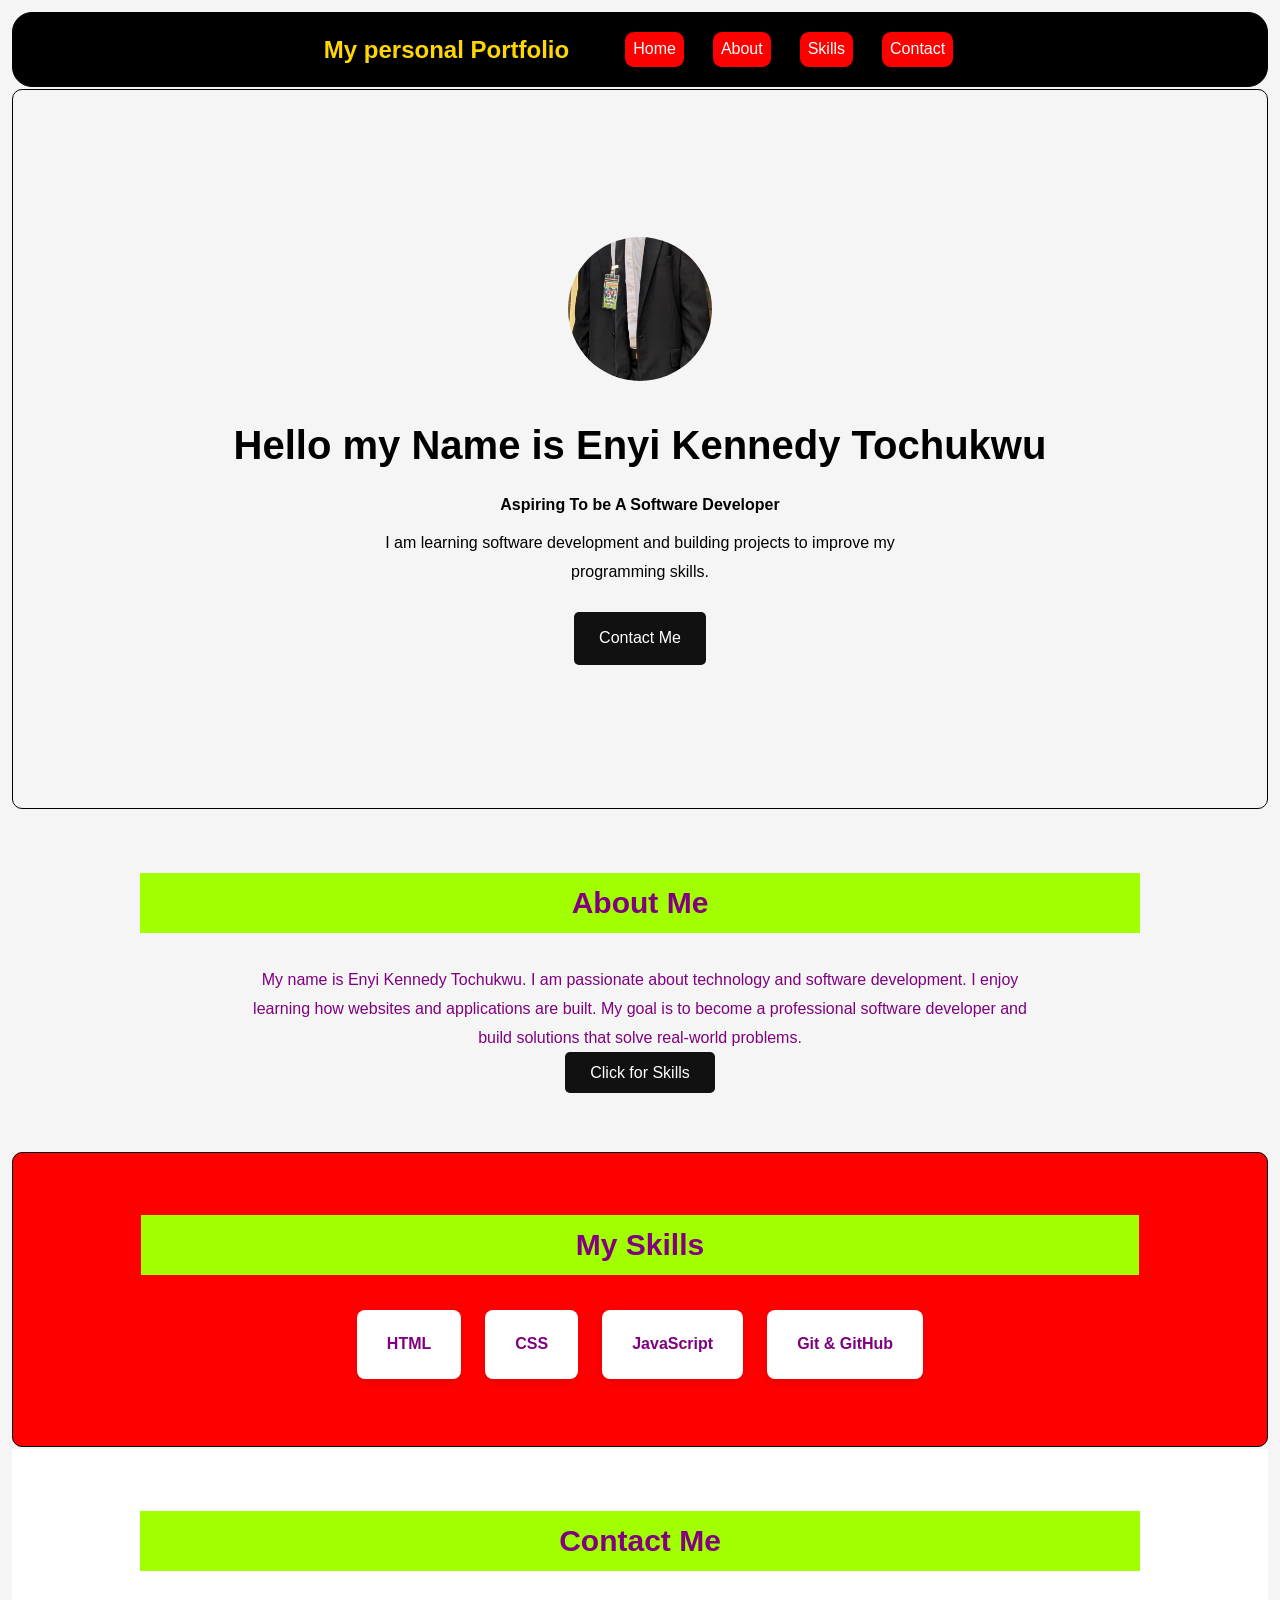
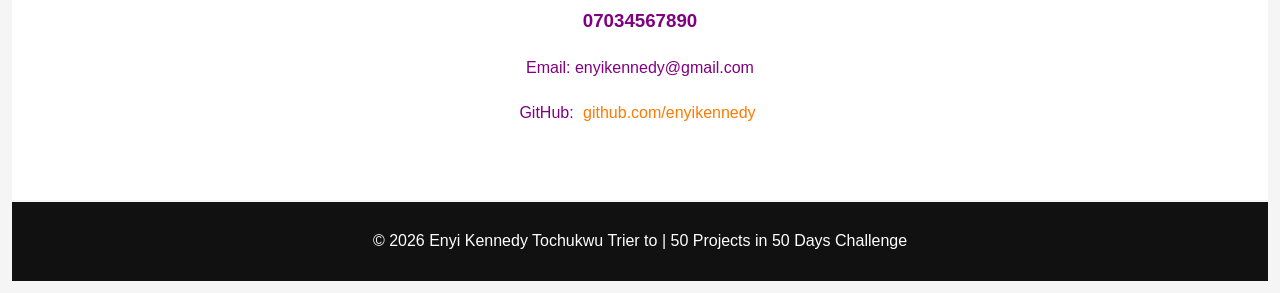
<file: day01/index.html>
<!DOCTYPE html>
<html lang="en">
<head>
    <meta charset="UTF-8">
    <meta name="viewport" content="width=device-width, initial-scale=1.0">
    <title>My Portfolio</title>

    <link rel="stylesheet" href="style.css">
</head>

<body>

    <!-- Navigation -->
    <nav>
        <h2 class="logo">My personal Portfolio</h2>

        <ul>
            <li id="home" style="background-color:red;"><a href="#home">Home</a></li>
            <li id="About"><a href="#about">About</a></li>
            <li id="skills"><a href="#skills">Skills</a></li>
            <li id="Contact"><a href="#contact">Contact</a></li>
        </ul>
    </nav>


    <!-- Hero Section -->
    <section id="home" class="hero">

        <img src="ken.jpg" alt="My Profile Picture">

        <h1>Hello my Name is Enyi Kennedy Tochukwu</h1>

        <h4>Aspiring To be A Software Developer</h4>

        <p>
            I am learning software development and building
            projects to improve my programming skills.
        </p>

        <a href="#contact" class="btn">Contact Me</a>

    </section>


    <!-- About Section -->
    <section id="about">

        <h2>About Me</h2>

        <p>
            My name is Enyi Kennedy Tochukwu. I am passionate about technology
            and software development. I enjoy learning how websites
            and applications are built.

            My goal is to become a professional software developer
            and build solutions that solve real-world problems.
          
        </p>
        <p style="display:center; text-align:center;">  <a href="#skills" class="btn">Click for Skills</a></p>

    </section>


    <!-- Skills Section -->
    <section id="skills">

        <h2>My Skills</h2>

        <div class="skills-container">

            <div class="skill">
                HTML
            </div>

            <div class="skill">
                CSS
            </div>

            <div class="skill">
                JavaScript
            </div>

            <div class="skill">
                Git & GitHub
            </div>

        </div>

    </section>


    <!-- Contact Section -->
    <section id="contact">

        <h2>Contact Me</h2>
        <h3>07034567890</h3>

        <p>Email: enyikennedy@gmail.com</p>

        <p>
            GitHub:
            <a href="https://github.com/enyikennedy" target="_blank">
                github.com/enyikennedy
            </a>
        </p>

    </section>


    <!-- Footer -->
    <footer>

        <p>
            &copy; 2026 Enyi Kennedy Tochukwu Trier to | 50 Projects in 50 Days Challenge
        </p>

      

    </footer>

</body>
</html>
</file>
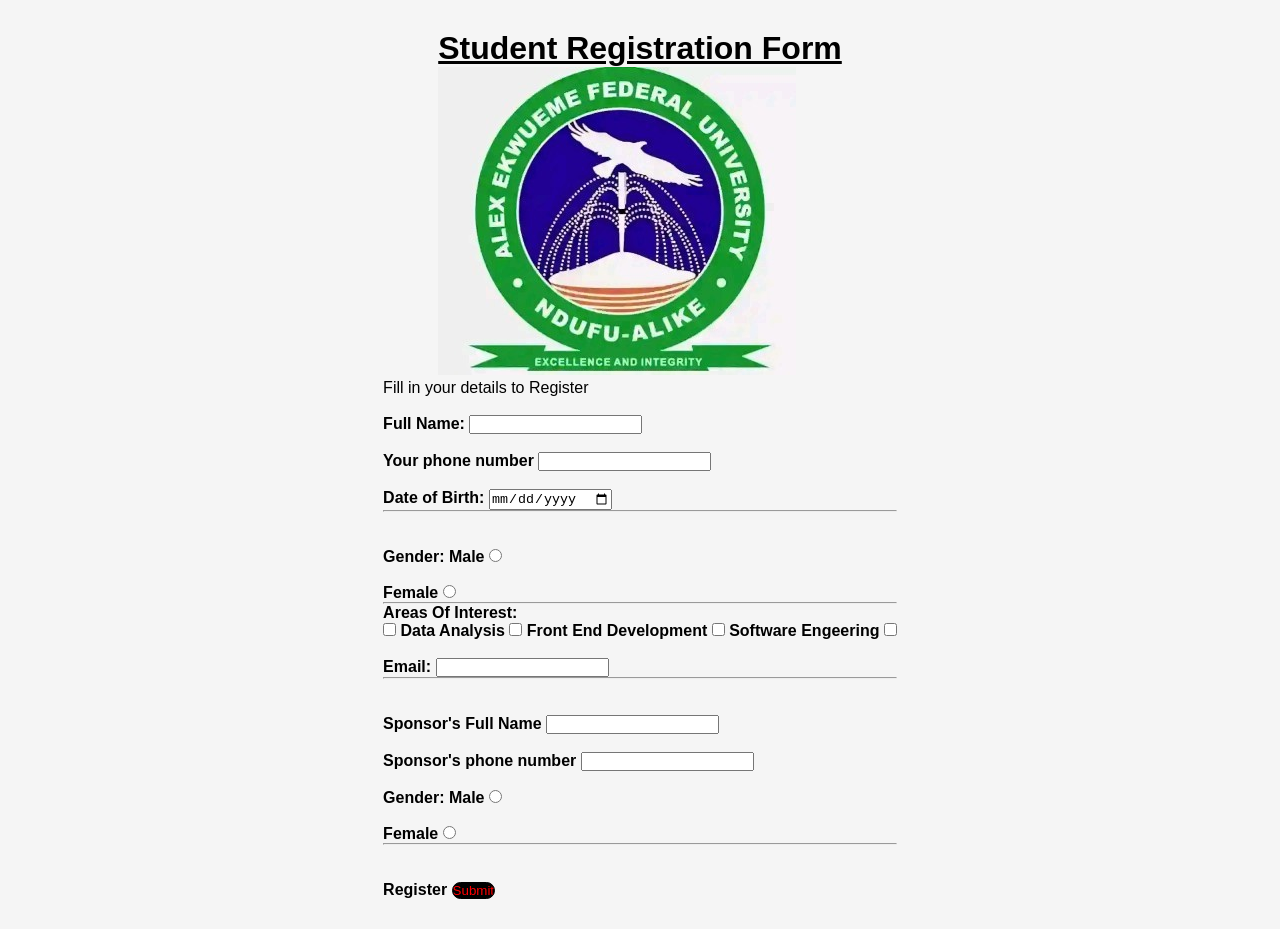
<file: day02/index.html>
<!DOCTYPE html>
<html lang="en">
<head>
    <meta charset="UTF-8">
    <meta name="viewport" content="width=device-width, initial-scale=1.0">
    <title>Registration Form Day02</title>
    <link rel="stylesheet" href="style.css">
</head>
<body>
    <header>
         <h1><ins>Student Registration Form</ins></h1>
            <div><img src="funai.jpg" alt="School Logo"></div>
    </header>
            <div class="form-group">
                <form>
                    <p class="subtitle">Fill in your details to Register</p><br>
                <b> <label for="name">Full Name:</label></b>
                <input type="text" id="name" name="name" required><br><br>
                <b><label for="telephone">Your phone number</label></b>
                <input type="tel" name="telephone" id="telephone"><br><br>
                <b><label for="Date of Birth">Date of Birth:</label></b>
                <input type="date"/><hr><br><br>
                <b><label for="Gender">Gender:</label></b>
                <b><label for="Gender">Male</label></b>
                <input type="radio" name="Gender" id="Male"><br><br>
                <b><label for="Gender">Female</label></b>
                <input type="radio" name="Gender" id="Female"><hr>
                <b>Areas Of Interest:</b><br>
                <b><label for="AI"></label></b>
                <input type="checkbox"/>
                <b><label for="Data Analysis">Data Analysis</label></b>
                <input type="checkbox"/>
                <b><label for="Front End Developement">Front End Development</label></b>
                <input type="checkbox"/>
                <b><label for="Sofware Engeneering">Software Engeering</label></b>
                <input type="checkbox"/><br><br>
                <b><label for="Email">Email:</label></b>
                <input type="email"/><hr><br><br>
                <b><label for="sponsor's">Sponsor's Full Name</label></b>
                <input type="text" name="sponsor's name" id="sponsor's name"><br><br>
                <b><label for="telephone">Sponsor's phone number</label></b>
                <input type="tel" name="telephone" id="telephone"><br><br>
                <b><label for="Gender">Gender:</label></b>
                <b><label for="Gender">Male</label></b>
                <input type="radio" name="Gender" id="Male"><br><br>
                <b><label for="Gender">Female</label></b>
                <input type="radio" name="Gender" id="Female"><hr><br><br>
                <b><label for="Submit">Register</label></b>
                <input type="submit" id="Submit">
                </form>
                
            </div>
                
    
            
        
    
    
</body>
</html>
</file>
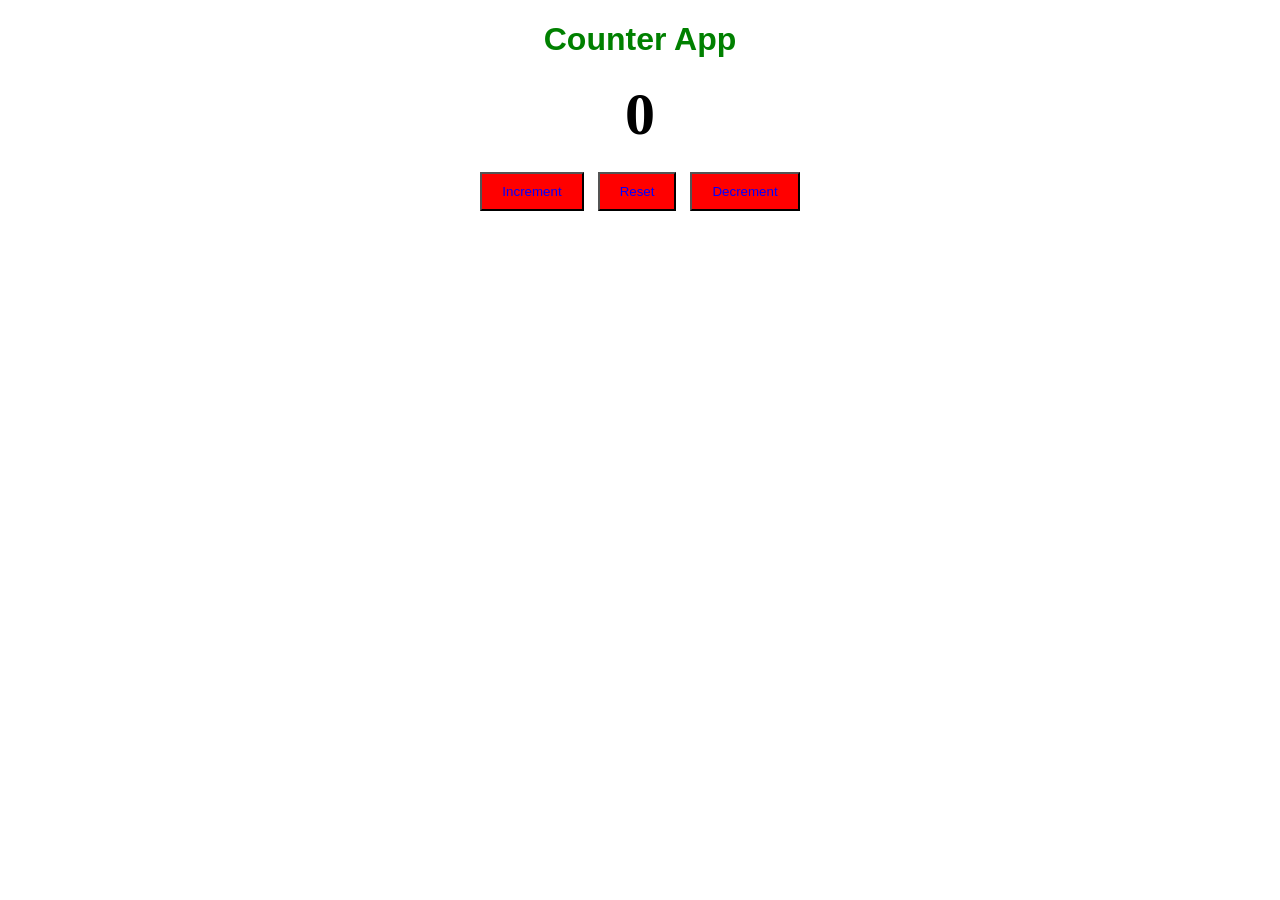
<file: day06/index.html>
<!DOCTYPE html>
<html lang="en">
<head>
    <meta charset="UTF-8">
    <meta name="viewport" content="width=device-width, initial-scale=1.0">
    <title>Counter App</title>
    <link rel="stylesheet" href="style.css">
</head>
<body>
      <h1>Counter App</h1>
    <label id="countlabel">0</label><br>
    <div id="Button-container">
      
       
        <button id="increment" class="buttons">Increment</button>
        <button id="reset" class="buttons">Reset</button>
        <button id="decrement" class="buttons">Decrement</button>
   
    </div>
   <script src="script.js"></script>
</body>
</html>
</file>
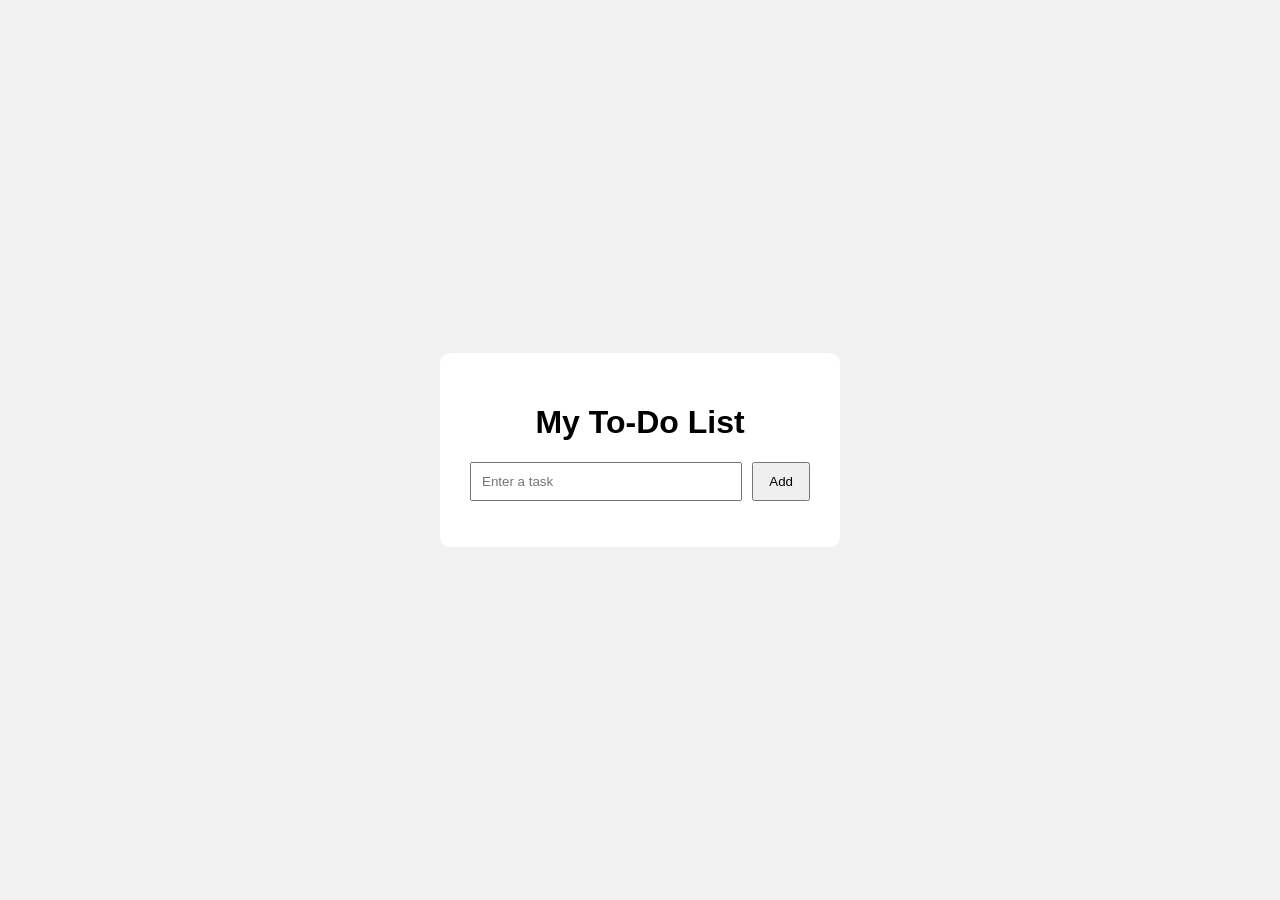
<file: day07/index.html>
<!DOCTYPE html>
<html lang="en">
<head>
    <meta charset="UTF-8">
    <meta name="viewport" content="width=device-width, initial-scale=1.0">

    <title>To-Do List</title>

    <link rel="stylesheet" href="style.css">
</head>

<body>

    <div class="todo-carrier">

        <h1>My To-Do List</h1>

        <div class="input-area">
            <input type="text" id="taskInput" placeholder="Enter a task">
            <button id="addButton">Add</button>
        </div>

        <ul id="taskList"></ul>

    </div>

    <script src="index.js"></script>

</body>
</html>
</file>
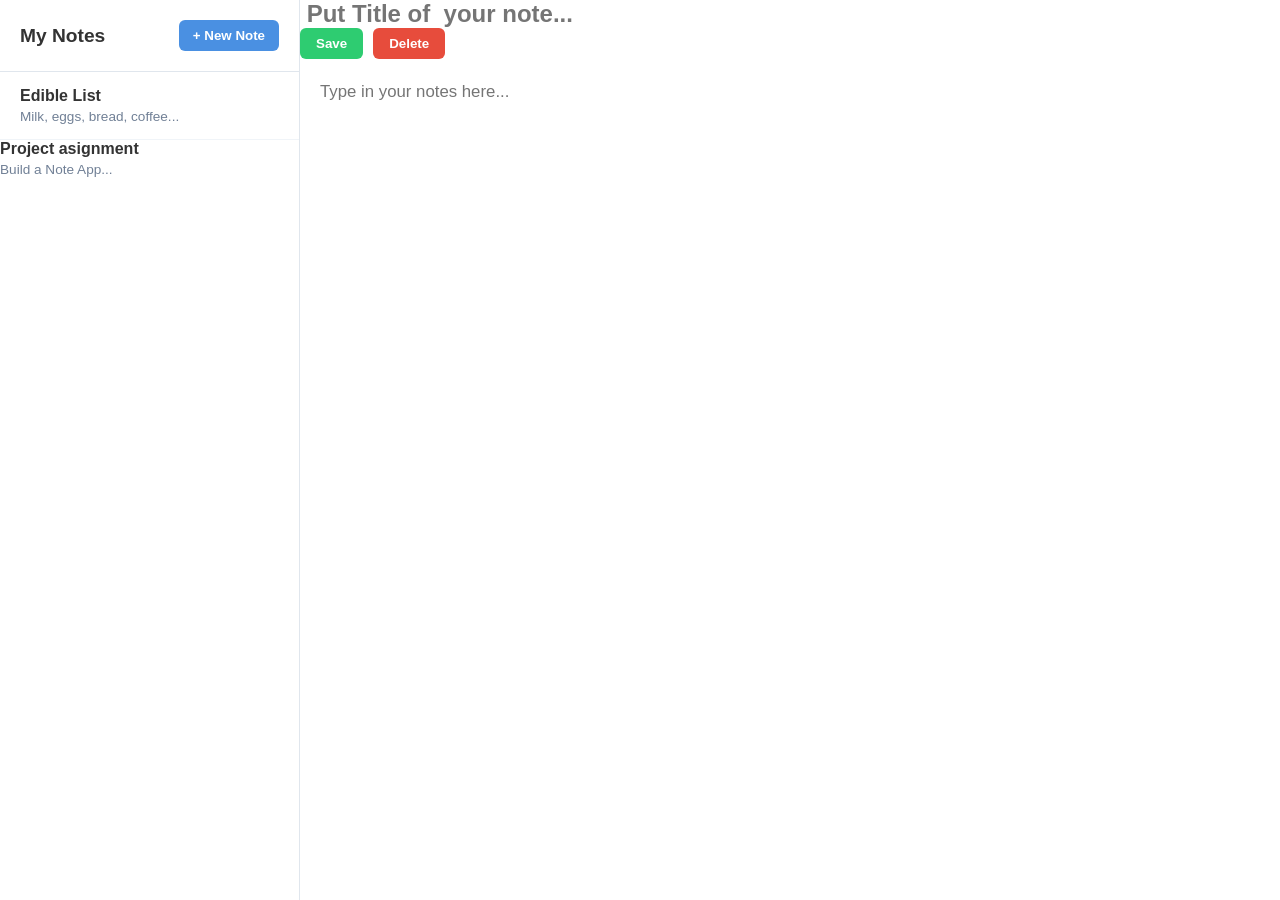
<file: day13/index.html>
<!DOCTYPE html>
<html lang="en">
<head>
    <meta charset="UTF-8">
    <meta name="viewport" content="width=device-width, initial-scale=1.0">
    <title>Practiced Notes App</title>
    <link rel="stylesheet" href="style.css">
</head>
<body>

    <div class="app-container">
        
        <aside class="checkbar">
            <div class="checkbar-header">
                <h2>My Notes</h2>
                <button class="input-note-btn">+ New Note</button>
            </div>
            <ul class="notes-list">
                <li class="note-item-bought">
                    <div class="note-item-title">Edible List</div>
                    <div class="note-item-snippet">Milk, eggs, bread, coffee...</div>
                </li>
                <li class="note-item">
                    <div class="note-item-title">Project asignment</div>
                    <div class="note-item-snippet">Build a Note App...</div>
                </li>
            </ul>
        </aside>

        
        <main class="note-editor">
            <div class="note-editor-header">
                <input type="text" class="note-title-input" placeholder=" Put Title of  your note...">
                <div class="editor-actions">
                    <button class="action-btn save-btn">Save</button>
                    <button class="action-btn delete-btn">Delete</button>
                </div>
            </div>
            <textarea class="note-body-textarea" placeholder="Type in your notes here..."></textarea>
        </main>
    </div>

</body>
</html>
</file>
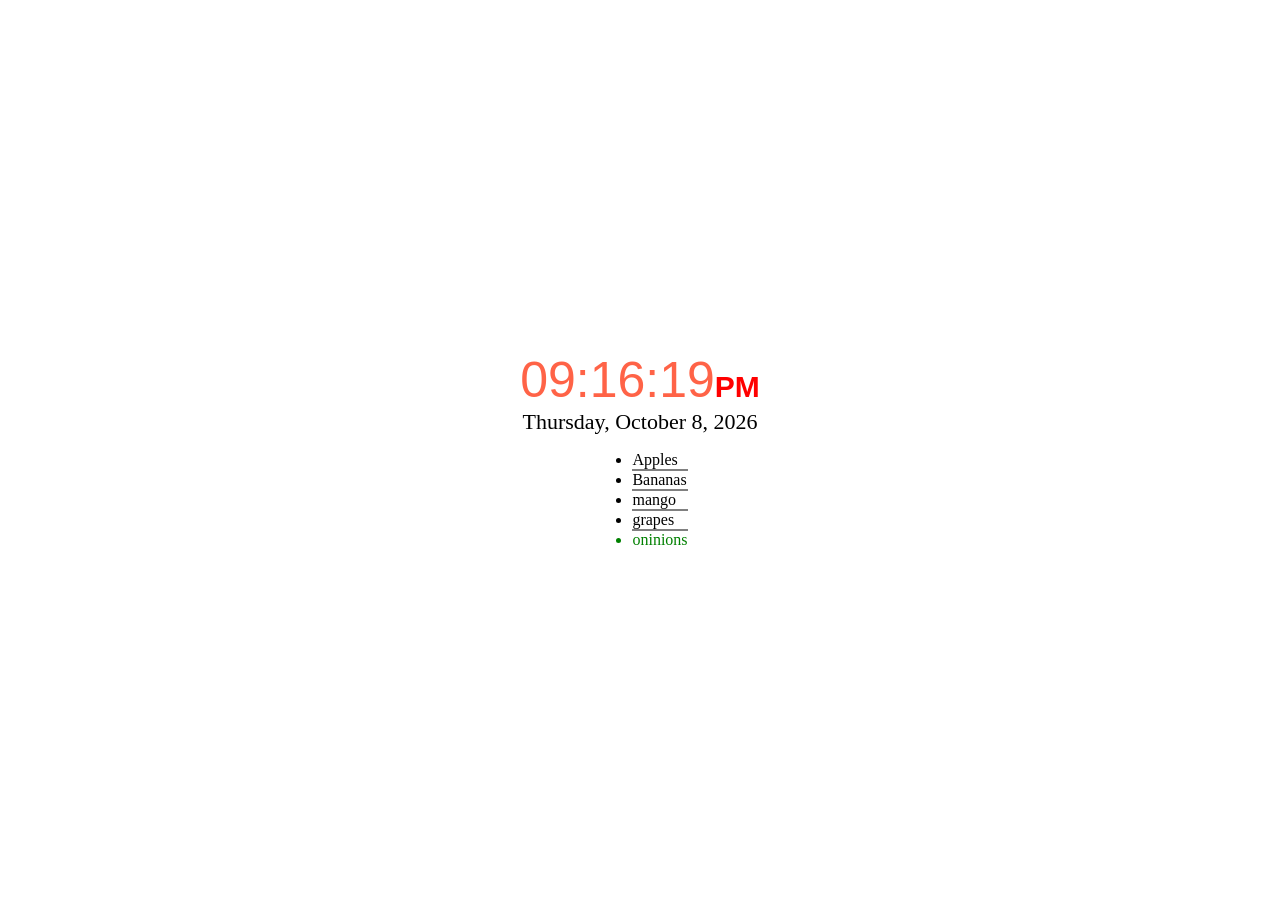
<file: day05/day5.html>
<!DOCTYPE html>
<html lang="en">
<head>
    <meta charset="UTF-8">
    <meta name="viewport" content="width=device-width, initial-scale=1.0">
    <title>Digital clock</title>
    <link rel="stylesheet" href="day5.css ">
</head>
<body>
    <div class="clock">
    <span id="hours">12</span><span>:</span><span id="minutes">45</span><span>:</span><span id="seconds">30</span><span id="pm" style="font-size: 30px;">PM</span>
    </div>
    <h3>Thursday, October 8, 2026</h3>
     <ul>
        <li>Apples</li>
        <li>Bananas</li>
        <li>mango</li>
        <li>grapes</li>
        <li>oninions</li>
     </ul>

     <script src="script.js"></script>
</body>
</html>
</file>
<file: day01/style.css>
/* Reset */

* {
    margin: 2px;
    padding: 3px;
    box-sizing: border-box;
}


/* Body */

body {
    font-family: Arial;
    background-color: #f5f5f5;
    color: purple;
    line-height: 1.8;
}


/* Navigation */

nav {
    background-color: black;
    color: gold;
    display: flex;
    justify-content: center;
    gap:20px;
    align-items: center;
    border:1px solid black;
    border-radius:20px;
    padding: 10px 10%;
}


.logo {
    font-size: 24px;
}

#home{
    border: 1px solid black;
    border-radius: 10px;
     background-color:#f5f5f5;
     color:black;
     font-family:Arial;
}

#About{
    border: 1px solid black;
    border-radius: 10px;
     background-color:red;

}

#skills{
    border: 1px solid black;
    border-radius: 10px;
    background-color:red;
}


#Contact{
    border: 1px solid black;
    border-radius: 10px;
    background-color:red;
}

nav ul {
    display: flex;
    list-style: none;
}


nav ul li {
    margin-left: 25px;
}


nav ul li a {
    color: white;
    text-decoration: none;
}


nav ul li a:hover {
    color: #51ff00;
}


/* Hero */

.hero {
    min-height: 80vh;

    display: flex;
    flex-direction: column;
    justify-content: center;
    align-items: center;

    text-align: center;

    padding: 50px 20px;
}


.hero img {
    width: 150px;
    height: 150px;

    border-radius: 50%;

    object-fit: cover;

    margin-bottom: 20px;
}


.hero h1 {
    font-size: 40px;
}


.hero h3 {
    color: #a2ff00;

    margin: 10px 0;
}


.hero p {
    max-width: 600px;

    margin-bottom: 20px;
}


/* Button */

.btn {
    background-color: #111;
    color: white;

    text-decoration: none;

    padding: 12px 25px;

    border-radius: 5px;
}


.btn:hover {
    background-color: #ff7a00;
}


/* Sections */

section {
    padding: 60px 10%;
}


section h2 {
    text-align: center;

    margin-bottom: 30px;

    font-size: 30px;
    background-color:#a2ff00;
}


/* About */




#about p {
    max-width: 800px;
     margin: auto;

    text-align: center;
}


/* Skills */

.skills-container {
    display: flex;

    justify-content: center;

    gap: 20px;

    flex-wrap: wrap;
}


.skill {
    background-color: white;

    padding: 20px 30px;

    border-radius: 8px;

    box-shadow: 0 3px 10px rgba(0, 0, 0, 0.1);

    font-weight: bold;
}


/* Contact */

#contact {
    background-color: white;

    text-align: center;
}


#contact p {
    margin: 10px 0;
}


#contact a {
    color: #ff7a00;

    text-decoration: none;
}


/* Footer */

footer {
    background-color: #111;

    color: white;

    text-align: center;

    padding: 20px;
}


/* Mobile */

@media (max-width: 700px) {

    nav {
        flex-direction: column;
    }


    nav ul {
        margin-top: 15px;
    }


    nav ul li {
        margin: 0 10px;
    }


    .hero h1 {
        font-size: 30px;
        background-color: white;
    }

}
</file>
<file: day02/style.css>
*{
    margin: 0;
    padding: 0;
    box-sizing: border-box;
}

body{
    font-family: Arial, sans-serif;
    background-color: #f5f5f5;
    min-height: 100vh;
    display: flex;
    flex-direction: column;
    align-items: center;
    padding: 30px;
}

#Submit{
    color:red;
    background-color:black;
    border:1px solid black;
    border-radius:10px;
    display:center;
}
</file>
<file: day06/style.css>
h1 {
    font-family: Arial, sans-serif;
    text-align: center;
    color:green;
}

#Button-container {
   text-align: center;
}

#countlabel {
    font-size: 60px;
    font-weight: bold;
    color:none;
    display: block;
    text-align:center;
}

.buttons {
    padding: 10px 20px;
    margin: 5px;
    cursor: pointer;
    color:blue;
    background-color:red;
    transition: background-color 0.25s;
}
</file>
<file: day07/style.css>
* {
    box-sizing: border-box;
}

body {
    margin: 0;
    min-height: 100vh;

    display: flex;
    justify-content: center;
    align-items: center;

    font-family: Arial, sans-serif;
    background-color: #f2f2f2;
}

.todo-carrier {
    width: 400px;
    padding: 30px;

    background-color: white;
    border-radius: 10px;
}

h1 {
    text-align: center;
}

.input-area {
    display: flex;
    gap: 10px;
}

#taskInput {
    flex: 1;
    padding: 10px;
}

#addButton {
    padding: 10px 15px;
    cursor: pointer;
}

#taskList {
    padding: 0;
    list-style: none;
}

#taskList li {
    display: flex;
    justify-content: space-between;
    align-items: center;

    padding: 10px;
    margin-top: 10px;

    background-color: #eeeeee;
}

.delete-button {
    cursor: pointer;
}
</file>
<file: day13/style.css>
* {
    box-sizing: border-box;
    margin: 0;
    padding: 0;
    font-family: Arial, Helvetica, sans-serif;
}

body{
    height: 100%;
    background-color: #f5f7fb;
    color: #333;
}


.app-container {
    display: flex;
    height: 100vh;
    width: 100vw;
}


.checkbar {
    width: 300px;
    background-color: #ffffff;
    border-right: 1px solid #e0e6ed;
    display: flex;
    flex-direction: column;
}

.checkbar-header {
    padding: 20px;
    border-bottom: 1px solid #e0e6ed;
    display: flex;
    justify-content: space-between;
    align-items: center;
}

.checkbar-header h2 {
    font-size: 1.2rem;
    font-weight: 600;
}

.input-note-btn {
    background-color: #4a90e2;
    color: white;
    border: none;
    padding: 8px 14px;
    border-radius: 6px;
    cursor: pointer;
    font-weight: 600;
    transition: background 0.2s ease;
}

.input-note-btn:hover {
    background-color: #357abd;
}


.notes-list {
    list-style: none;
    overflow-y: auto;
    flex: 1;
}

.note-item-bought {
    padding: 15px 20px;
    border-bottom: 1px solid #f0f4f8;
    cursor: pointer;
    transition: background 0.15s ease;
}

.note-item-bought:hover {
    background-color: #f8fafc;
}

.note-item.active {
    background-color: #edf4fc;
    border-left: 4px solid #4a90e2;
}

.note-item-title {
    font-weight: 600;
    margin-bottom: 4px;
    white-space: nowrap;
    overflow: hidden;
    text-overflow: ellipsis;
}

.note-item-snippet {
    font-size: 0.85rem;
    color: #718096;
    white-space: nowrap;
    overflow: hidden;
    text-overflow: ellipsis;
}


.note-editor {
    flex: 1;
    display: flex;
    flex-direction: column;
    background-color: #ffffff;
}

.editor-header {
    padding: 20px;
    display: flex;
    justify-content: space-between;
    align-items: center;
    border-bottom: 1px solid #e0e6ed;
}

.note-title-input {
    border: none;
    outline: none;
    font-size: 1.5rem;
    font-weight: 700;
    width: 60%;
}

.editor-actions {
    display: flex;
    gap: 10px;
}

.action-btn {
    padding: 8px 16px;
    border-radius: 6px;
    font-weight: 600;
    cursor: pointer;
    border: none;
}

.save-btn {
    background-color: #2ecc71;
    color: white;
}

.save-btn:hover {
    background-color: #27ae60;
}

.delete-btn {
    background-color: #e74c3c;
    color: white;
}

.delete-btn:hover {
    background-color: #c0392b;
}


.note-body-textarea {
    flex: 1;
    padding: 20px;
    border: none;
    outline: none;
    resize: none;
    font-size: 1.05rem;
    line-height: 1.6;
    color: #2d3748;
}
</file>
<file: day05/day5.css>
body {
    display: flex;
    justify-content: center;
    flex-direction:column;
    align-items: center;
   min-height: 100vh;
}

.clock {
    font-size: 50px;
    font-family: Segoe UI Variable, "Segoe UI", sans-serif;
    font-weight: 400;
    color:tomato;

}

h3{
    margin-top: 2px;
    font-size: 22px;
    font-weight:400;
    display:contents;
    margin: 1px; 
}

.highlight {
  color: red;
  font-weight: bold;
  background-color: rgb(98, 255, 0);
}


li {
  border-bottom: 2px solid gray;
}

/* Remove the border from ONLY the last item */
li:last-child {
  border-bottom: none;
  color: green; /* Make it pop */
}

#pm{
    color: red;
    font-weight: bold;
}
</file>
